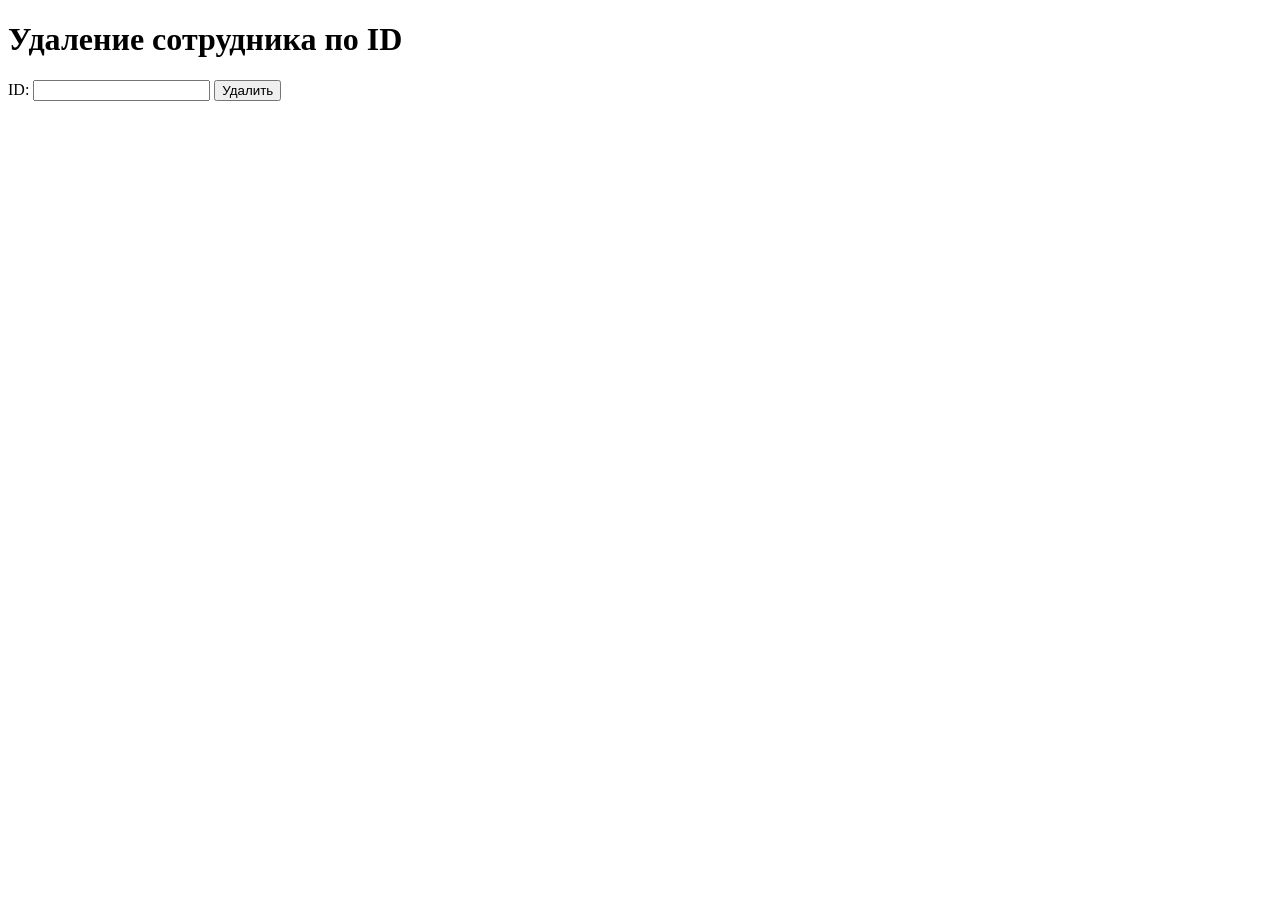
<file: templates/delete.html>
<!DOCTYPE html>
<html>
<head>
    <title>Удаление сотрудника</title>
</head>
<body>
    <h1>Удаление сотрудника по ID</h1>
    <form method="POST" action="/delete">
        <label for="id">ID:</label>
        <input type="text" id="id" name="id">
        <button type="submit">Удалить</button>
    </form>
</body>
</html>
</file>
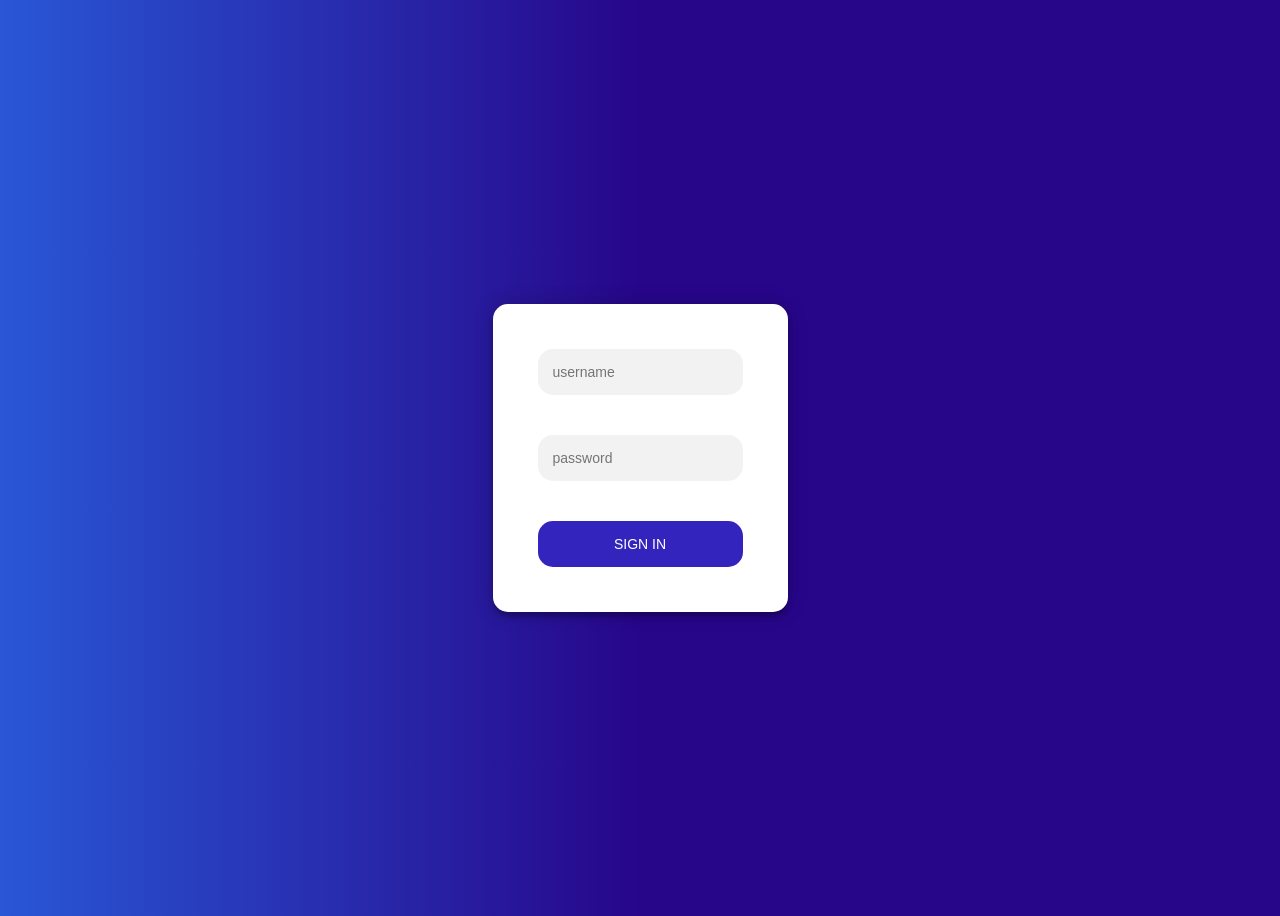
<file: templates/login.html>
<!doctype html>
<html lang="en">
<head>
  <title>Авторизация</title>
  <meta charset="utf-8">
  <meta name="viewport" content="width=device-width, initial-scale=1, shrink-to-fit=no">
  <link href="/static/login.css" rel="stylesheet">
</head>
<body>
  <div class="login-box">
      <div class="form">
        <form method="POST" action="{{ url_for('login') }}">
            <input type="text" name="username" placeholder="username" required>
            <br><br>
            <input type="password" name="password" placeholder="password" required>
            <br><br>
          <button>Sign in</button>
        </form>
      </div>
  </div>
</body>
</html>
</file>
<file: static/login.css>
@import url(https://fonts.googleapis.com/css?family=Poppins:300);

body {
  background: linear-gradient(90deg, rgb(41, 87, 214) 0%, rgb(39, 6, 138) 50%);
  font-family: "Poppins";    
  display: flex;
  justify-content: center;
  align-items: center;
  height:100vh ;
}
.form {
  position: relative;
  background: #FFFFFF;
  max-width: 360px;
  padding: 45px;
  text-align: center;
  box-shadow: 0 0 20px 0 rgba(0, 0, 0, 0.2), 0 5px 5px 0 rgba(0, 0, 0, 0.24);
  border-radius:15px;
}
.form input {
  outline: 0;
  background: #f2f2f2;
  width: 100%;
  border: 0;
  margin: 0 0 15px;
  padding: 15px;
  box-sizing: border-box;
  font-size: 14px;
  border-radius:15px;
}
.form button {
  text-transform: uppercase;
  outline: 0;
  background: #3324be;
  width: 100%;
  border: 0;
  padding: 15px;
  color: #FFFFFF;
  font-size: 14px;
  border-radius:15px;
  -webkit-transition: all 0.3 ease;
  transition: all 0.3 ease;
  cursor: pointer;
}
.form button:hover,.form button:active,.form button:focus {
  background: #2957d6;
}
.form .message {
  margin: 15px 0 0;
  color: #b3b3b3;
  font-size: 12px;
}
.form .message a {
  color: #3324be;
  text-decoration: none;
}
</file>
